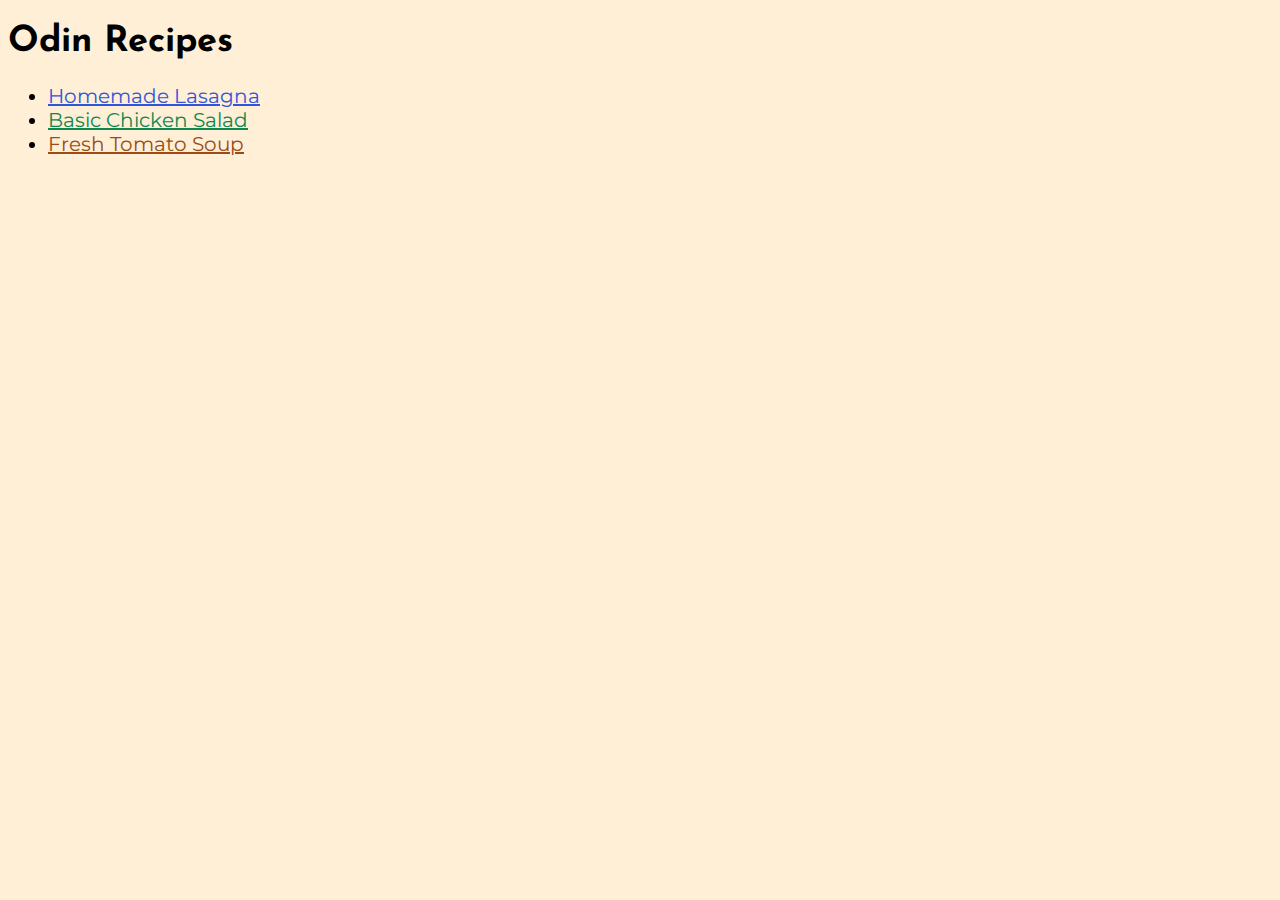
<file: index.html>
<!DOCTYPE html>
<html lang="en">
  <head>
    <meta charset="utf-8" />
    <title>Odin Recipes</title>
    <link rel="stylesheet" href="styles.css" />
  </head>
  <body>
    <h1>Odin Recipes</h1>
    <ul class="recipe-list">
      <li class="side-dish">
        <a href="./recipes/lasagna.html">Homemade Lasagna</a>
      </li>
      <li class="salad">
        <a href="./recipes/chicken-salad.html">Basic Chicken Salad</a>
      </li>
      <li class="main-dish">
        <a href="./recipes/tomato-soup.html">Fresh Tomato Soup</a>
      </li>
    </ul>
  </body>
</html>
</file>
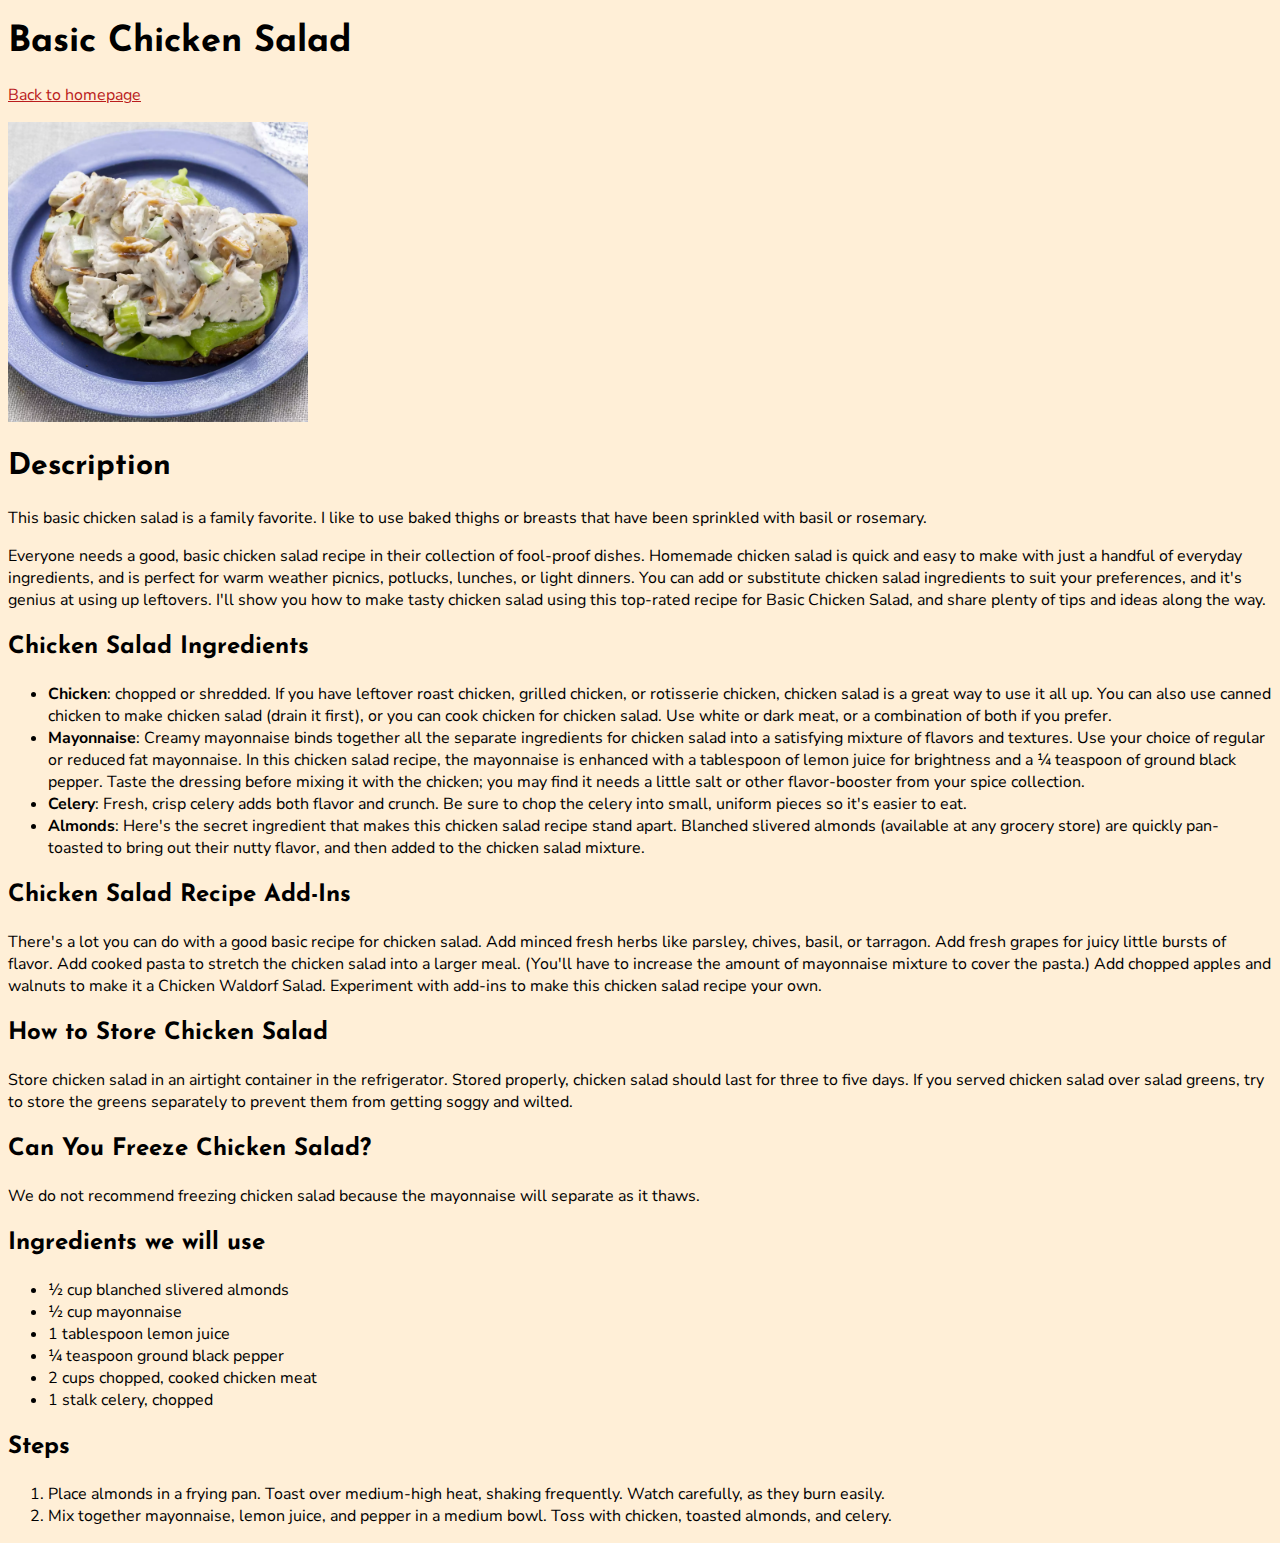
<file: recipes/chicken-salad.html>
<!DOCTYPE html>
<html lang="en">
  <head>
    <title>Basic Chicken Salad</title>
    <meta charset="utf-8" />
    <link rel="stylesheet" href="../styles.css" />
  </head>
  <body>
    <h1>Basic Chicken Salad</h1>
    <p class="return-link"><a href="../index.html">Back to homepage</a></p>
    <img
      class="dish-pic"
      src="../images/chicken-salad.jpg"
      alt="Picture of a delicious lasagna"
    />
    <h2>Description</h2>
    <p>
      This basic chicken salad is a family favorite. I like to use baked thighs
      or breasts that have been sprinkled with basil or rosemary.
    </p>
    <p>
      Everyone needs a good, basic chicken salad recipe in their collection of
      fool-proof dishes. Homemade chicken salad is quick and easy to make with
      just a handful of everyday ingredients, and is perfect for warm weather
      picnics, potlucks, lunches, or light dinners. You can add or substitute
      chicken salad ingredients to suit your preferences, and it's genius at
      using up leftovers. I'll show you how to make tasty chicken salad using
      this top-rated recipe for Basic Chicken Salad, and share plenty of tips
      and ideas along the way.
    </p>
    <h3>Chicken Salad Ingredients</h3>
    <ul>
      <li>
        <strong>Chicken</strong>: chopped or shredded. If you have leftover
        roast chicken, grilled chicken, or rotisserie chicken, chicken salad is
        a great way to use it all up. You can also use canned chicken to make
        chicken salad (drain it first), or you can cook chicken for chicken
        salad. Use white or dark meat, or a combination of both if you prefer.
      </li>

      <li>
        <strong>Mayonnaise</strong>: Creamy mayonnaise binds together all the
        separate ingredients for chicken salad into a satisfying mixture of
        flavors and textures. Use your choice of regular or reduced fat
        mayonnaise. In this chicken salad recipe, the mayonnaise is enhanced
        with a tablespoon of lemon juice for brightness and a ¼ teaspoon of
        ground black pepper. Taste the dressing before mixing it with the
        chicken; you may find it needs a little salt or other flavor-booster
        from your spice collection.
      </li>

      <li>
        <strong>Celery</strong>: Fresh, crisp celery adds both flavor and
        crunch. Be sure to chop the celery into small, uniform pieces so it's
        easier to eat.
      </li>

      <li>
        <strong>Almonds</strong>: Here's the secret ingredient that makes this
        chicken salad recipe stand apart. Blanched slivered almonds (available
        at any grocery store) are quickly pan-toasted to bring out their nutty
        flavor, and then added to the chicken salad mixture.
      </li>
    </ul>
    <h3>Chicken Salad Recipe Add-Ins</h3>
    <p>
      There's a lot you can do with a good basic recipe for chicken salad. Add
      minced fresh herbs like parsley, chives, basil, or tarragon. Add fresh
      grapes for juicy little bursts of flavor. Add cooked pasta to stretch the
      chicken salad into a larger meal. (You'll have to increase the amount of
      mayonnaise mixture to cover the pasta.) Add chopped apples and walnuts to
      make it a Chicken Waldorf Salad. Experiment with add-ins to make this
      chicken salad recipe your own.
    </p>
    <h3>How to Store Chicken Salad</h3>
    <p>
      Store chicken salad in an airtight container in the refrigerator. Stored
      properly, chicken salad should last for three to five days. If you served
      chicken salad over salad greens, try to store the greens separately to
      prevent them from getting soggy and wilted.
    </p>
    <h3>Can You Freeze Chicken Salad?</h3>
    <p>
      We do not recommend freezing chicken salad because the mayonnaise will
      separate as it thaws.
    </p>
    <h3>Ingredients we will use</h3>
    <ul>
      <li>½ cup blanched slivered almonds</li>

      <li>½ cup mayonnaise</li>

      <li>1 tablespoon lemon juice</li>

      <li>¼ teaspoon ground black pepper</li>

      <li>2 cups chopped, cooked chicken meat</li>

      <li>1 stalk celery, chopped</li>
    </ul>
    <h3>Steps</h3>
    <ol>
      <li>
        Place almonds in a frying pan. Toast over medium-high heat, shaking
        frequently. Watch carefully, as they burn easily.
      </li>
      <li>
        Mix together mayonnaise, lemon juice, and pepper in a medium bowl. Toss
        with chicken, toasted almonds, and celery.
      </li>
    </ol>
  </body>
</html>
</file>
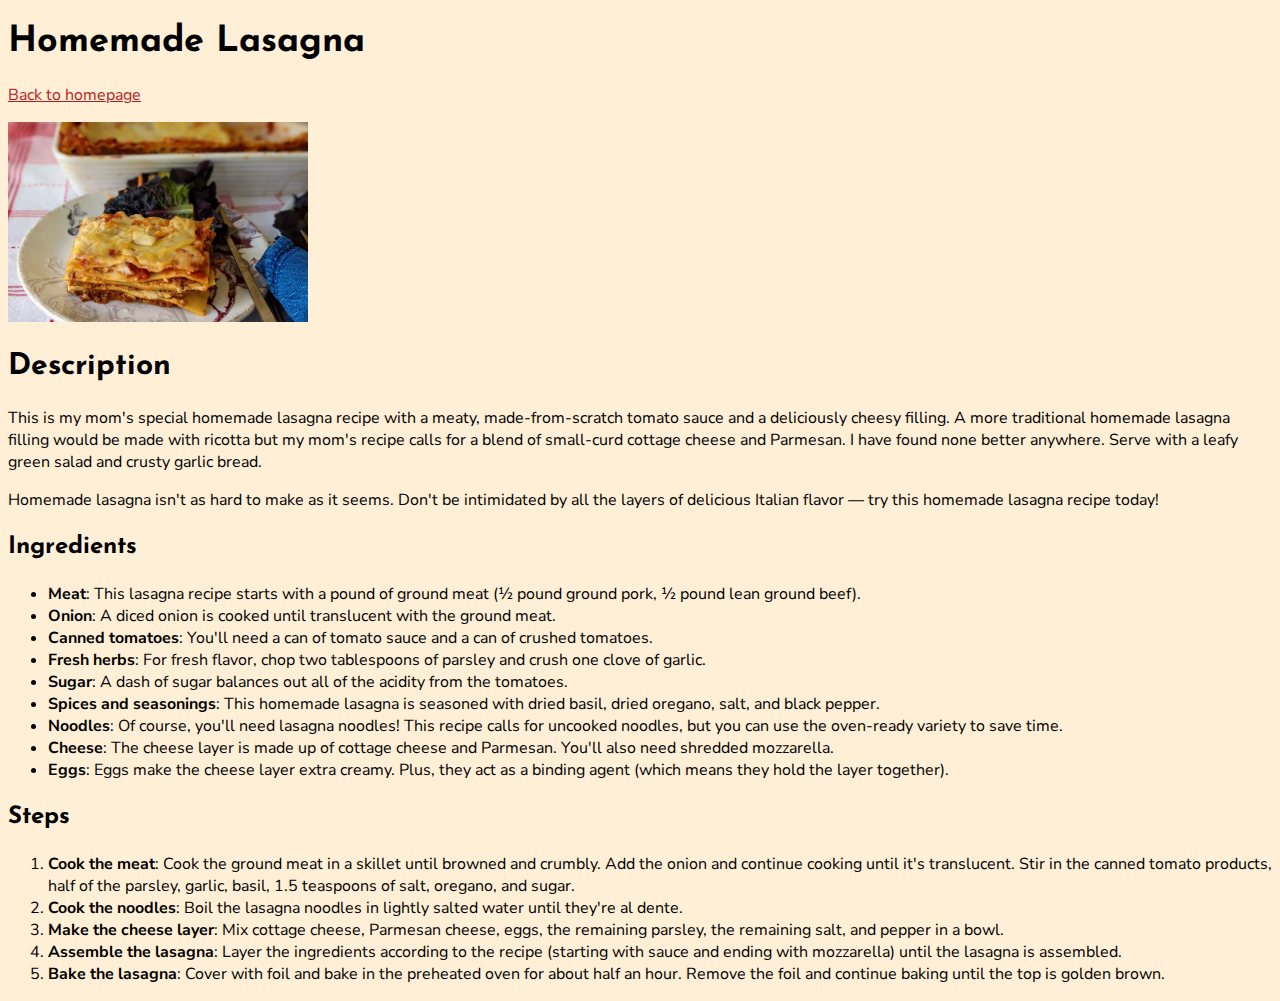
<file: recipes/lasagna.html>
<!DOCTYPE html>
<html lang="en">
  <head>
    <title>Homemade Lasagna</title>
    <meta charset="utf-8" />
    <link rel="stylesheet" href="../styles.css">
  </head>
  <body>
    <h1>Homemade Lasagna</h1>
    <p class="return-link"><a href="../index.html">Back to homepage</a></p>
    <img class="dish-pic" src="../images/lasagna.jpg" alt="Picture of a delicious lasagna" />
    <h2>Description</h2>
    <p>
      This is my mom's special homemade lasagna recipe with a meaty,
      made-from-scratch tomato sauce and a deliciously cheesy filling. A more
      traditional homemade lasagna filling would be made with ricotta but my
      mom's recipe calls for a blend of small-curd cottage cheese and Parmesan.
      I have found none better anywhere. Serve with a leafy green salad and
      crusty garlic bread.
    </p>
    <p>
      Homemade lasagna isn't as hard to make as it seems. Don't be intimidated
      by all the layers of delicious Italian flavor — try this homemade lasagna
      recipe today!
    </p>
    <h3>Ingredients</h3>
    <ul>
      <li>
        <strong>Meat</strong>: This lasagna recipe starts with a pound of ground
        meat (½ pound ground pork, ½ pound lean ground beef).
      </li>
      <li>
        <strong>Onion</strong>: A diced onion is cooked until translucent with
        the ground meat.
      </li>
      <li>
        <strong>Canned tomatoes</strong>: You'll need a can of tomato sauce and
        a can of crushed tomatoes.
      </li>
      <li>
        <strong>Fresh herbs</strong>: For fresh flavor, chop two tablespoons of
        parsley and crush one clove of garlic.
      </li>
      <li>
        <strong>Sugar</strong>: A dash of sugar balances out all of the acidity
        from the tomatoes.
      </li>
      <li>
        <strong>Spices and seasonings</strong>: This homemade lasagna is
        seasoned with dried basil, dried oregano, salt, and black pepper.
      </li>
      <li>
        <strong>Noodles</strong>: Of course, you'll need lasagna noodles! This
        recipe calls for uncooked noodles, but you can use the oven-ready
        variety to save time.
      </li>
      <li>
        <strong>Cheese</strong>: The cheese layer is made up of cottage cheese
        and Parmesan. You'll also need shredded mozzarella.
      </li>
      <li>
        <strong>Eggs</strong>: Eggs make the cheese layer extra creamy. Plus,
        they act as a binding agent (which means they hold the layer together).
      </li>
    </ul>
    <h3>Steps</h3>
    <ol>
      <li>
        <strong>Cook the meat</strong>: Cook the ground meat in a skillet until
        browned and crumbly. Add the onion and continue cooking until it's
        translucent. Stir in the canned tomato products, half of the parsley,
        garlic, basil, 1.5 teaspoons of salt, oregano, and sugar.
      </li>
      <li>
        <strong>Cook the noodles</strong>: Boil the lasagna noodles in lightly
        salted water until they're al dente.
      </li>
      <li>
        <strong>Make the cheese layer</strong>: Mix cottage cheese, Parmesan
        cheese, eggs, the remaining parsley, the remaining salt, and pepper in a
        bowl.
      </li>
      <li>
        <strong>Assemble the lasagna</strong>: Layer the ingredients according
        to the recipe (starting with sauce and ending with mozzarella) until the
        lasagna is assembled.
      </li>
      <li>
        <strong>Bake the lasagna</strong>: Cover with foil and bake in the
        preheated oven for about half an hour. Remove the foil and continue
        baking until the top is golden brown.
      </li>
    </ol>
  </body>
</html>
</file>
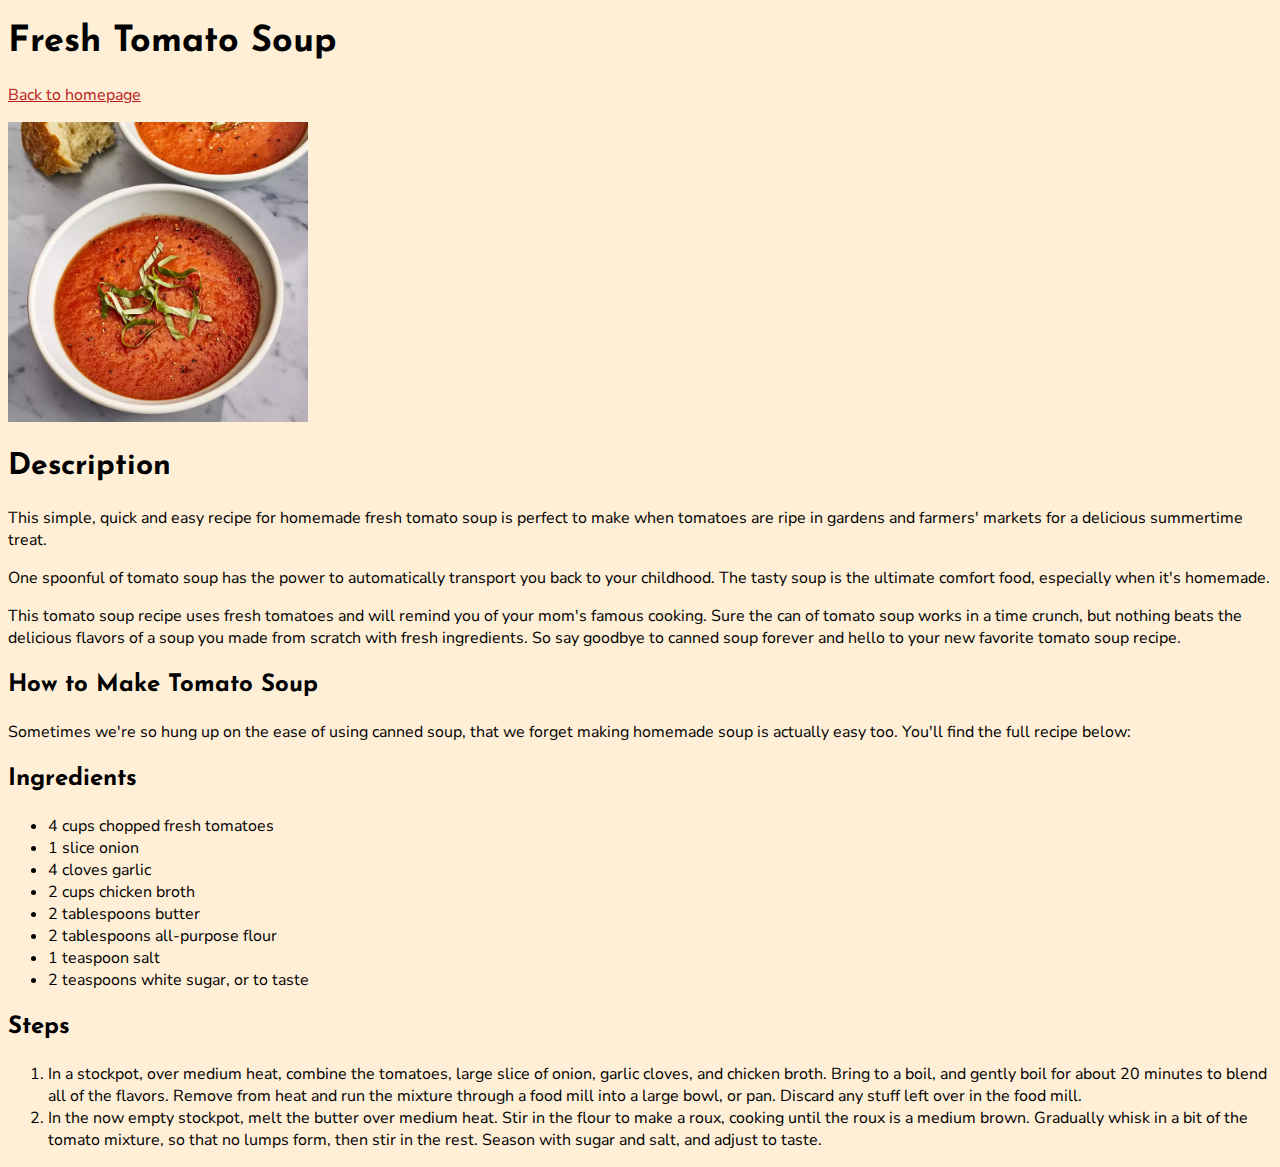
<file: recipes/tomato-soup.html>
<!DOCTYPE html>
<html lang="en">
  <head>
    <title>Fresh Tomato Soup</title>
    <meta charset="utf-8" />
    <link rel="stylesheet" href="../styles.css">
  </head>
  <body>
    <h1>Fresh Tomato Soup</h1>
    <p class="return-link"><a href="../index.html">Back to homepage</a></p>
    <img class="dish-pic" src="../images/tomato-soup.jpg" alt="Picture of a delicious lasagna" />
    <h2>Description</h2>
    <p>
      This simple, quick and easy recipe for homemade fresh tomato soup is
      perfect to make when tomatoes are ripe in gardens and farmers' markets for
      a delicious summertime treat.
    </p>
    <p>
      One spoonful of tomato soup has the power to automatically transport you
      back to your childhood. The tasty soup is the ultimate comfort food,
      especially when it's homemade.
    </p>
    <p>
      This tomato soup recipe uses fresh tomatoes and will remind you of your
      mom's famous cooking. Sure the can of tomato soup works in a time crunch,
      but nothing beats the delicious flavors of a soup you made from scratch
      with fresh ingredients. So say goodbye to canned soup forever and hello to
      your new favorite tomato soup recipe.
    </p>
    <h3>How to Make Tomato Soup</h3>
    <p>
      Sometimes we're so hung up on the ease of using canned soup, that we
      forget making homemade soup is actually easy too. You'll find the full
      recipe below:
    </p>
    <h3>Ingredients</h3>
    <ul>
      <li>4 cups chopped fresh tomatoes</li>
      <li>1 slice onion</li>
      <li>4 cloves garlic</li>
      <li>2 cups chicken broth</li>
      <li>2 tablespoons butter</li>
      <li>2 tablespoons all-purpose flour</li>
      <li>1 teaspoon salt</li>
      <li>2 teaspoons white sugar, or to taste</li>
    </ul>
    <h3>Steps</h3>
    <ol>
      <li>
        In a stockpot, over medium heat, combine the tomatoes, large slice of
        onion, garlic cloves, and chicken broth. Bring to a boil, and gently
        boil for about 20 minutes to blend all of the flavors. Remove from heat
        and run the mixture through a food mill into a large bowl, or pan.
        Discard any stuff left over in the food mill.
      </li>

      <li>
        In the now empty stockpot, melt the butter over medium heat. Stir in the
        flour to make a roux, cooking until the roux is a medium brown.
        Gradually whisk in a bit of the tomato mixture, so that no lumps form,
        then stir in the rest. Season with sugar and salt, and adjust to taste.
      </li>
    </ol>
  </body>
</html>
</file>
<file: styles.css>
@import url("https://fonts.googleapis.com/css2?family=Nunito+Sans:ital,wght@0,200;0,300;0,400;0,600;0,700;0,800;0,900;1,200;1,300;1,400;1,600;1,700;1,800;1,900&display=swap");

@import url("https://fonts.googleapis.com/css2?family=Josefin+Sans:ital,wght@0,100;0,200;0,300;0,400;0,500;0,600;0,700;1,100;1,200;1,300;1,400;1,500;1,600;1,700&display=swap");

@font-face {
  font-family: "Local-Montserrat-Reg";
  src: url("./fonts/montserrat/Montserrat-Regular.ttf") format("truetype");
}

body {
  background-color: #ffefd7;
  font-family: Arial, sans-serif;
}
h1,
h2,
h3 {
  font-family: "Josefin Sans", Arial, sans-serif;
  font-weight: 700;
}
h1 {
  font-size: 36px;
}
h2 {
  font-size: 30px;
}
h3 {
  font-size: 24px;
}
a {
  color: #0564d8;
}

li,
p {
  font-size: 16px;
  font-family: "Nunito Sans", Arial, sans-serif;
}

.recipe-list li {
  font-size: 20px;
  font-family: "Local-Montserrat-Reg";
}

li.side-dish a {
  color: #3256d7;
}
li.main-dish a {
  color: #9a4c14;
}
li.salad a {
  color: #0d874e;
}

.return-link a {
  color: #ba1c1c;
}

img.dish-pic {
  width: 300px;
  height: auto;
}
</file>
